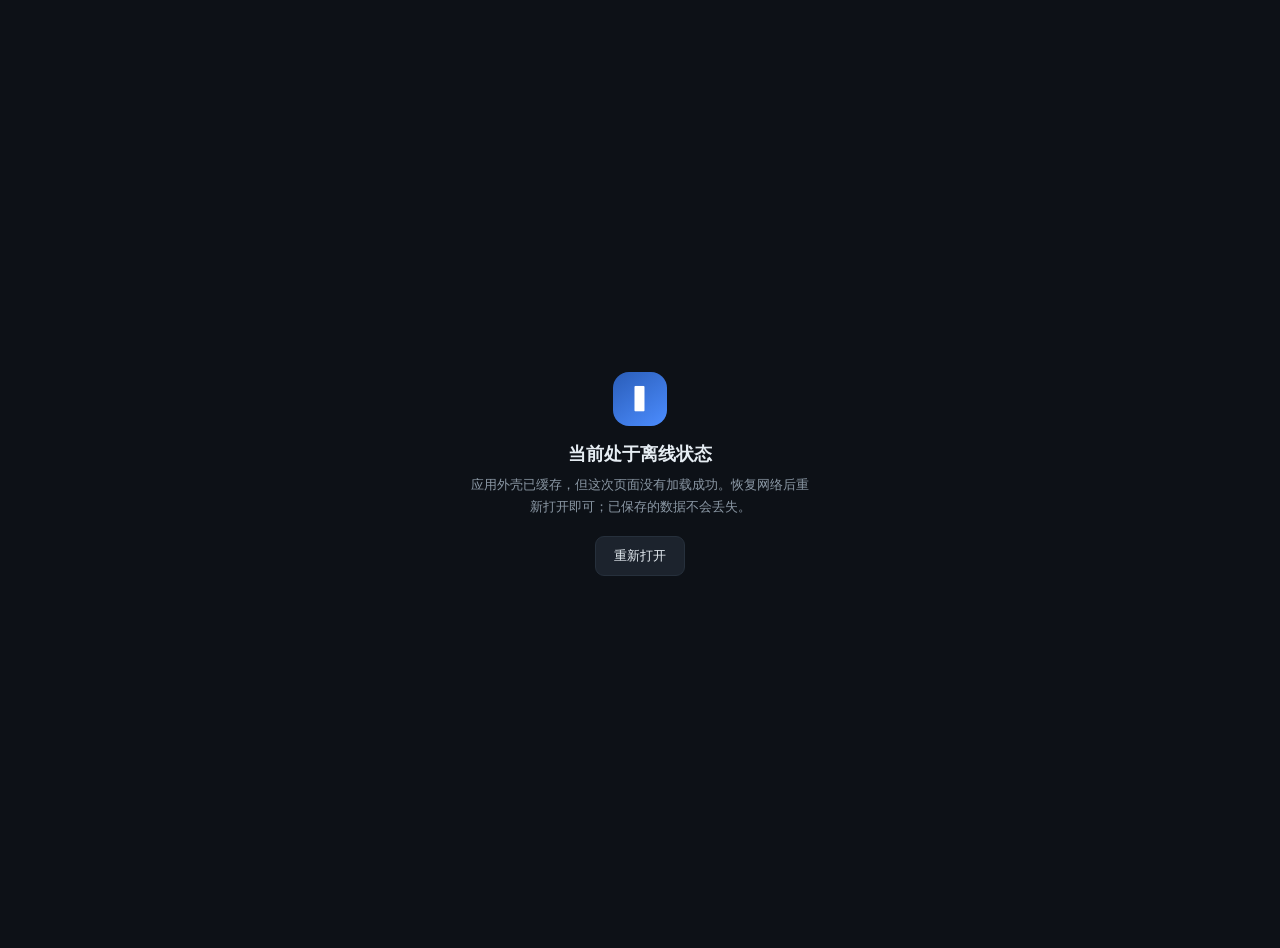
<file: offline.html>
<!DOCTYPE html>
<html lang="zh-CN">
<head>
<meta charset="UTF-8">
<meta name="viewport" content="width=device-width, initial-scale=1, viewport-fit=cover">
<meta name="theme-color" content="#0d1117">
<title>离线 · 攒股收息</title>
<style>
  html { color-scheme: dark; }
  body {
    margin: 0; min-height: 100vh; display: grid; place-items: center;
    background: #0d1117; color: #e6edf3; padding: 24px;
    font-family: -apple-system, BlinkMacSystemFont, "PingFang SC", "Microsoft YaHei", sans-serif;
    text-align: center;
  }
  .box { max-width: 340px; }
  .icon {
    width: 54px; height: 54px; margin: 0 auto 16px; border-radius: 16px;
    display: grid; place-items: center; font-size: 26px; font-weight: 800; color: #fff;
    background: linear-gradient(145deg, #2a5db8, #4c8dff);
  }
  h1 { font-size: 18px; margin: 0 0 8px; }
  p { font-size: 13px; color: #8b98a5; line-height: 1.7; margin: 0 0 18px; }
  a {
    display: inline-block; background: #1c232d; color: #e6edf3; text-decoration: none;
    border: 1px solid #26303c; border-radius: 9px; padding: 10px 18px; font-size: 13px;
  }
</style>
</head>
<body>
  <div class="box">
    <div class="icon">▍</div>
    <h1>当前处于离线状态</h1>
    <p>应用外壳已缓存，但这次页面没有加载成功。恢复网络后重新打开即可；已保存的数据不会丢失。</p>
    <a href="./">重新打开</a>
  </div>
</body>
</html>
</file>
